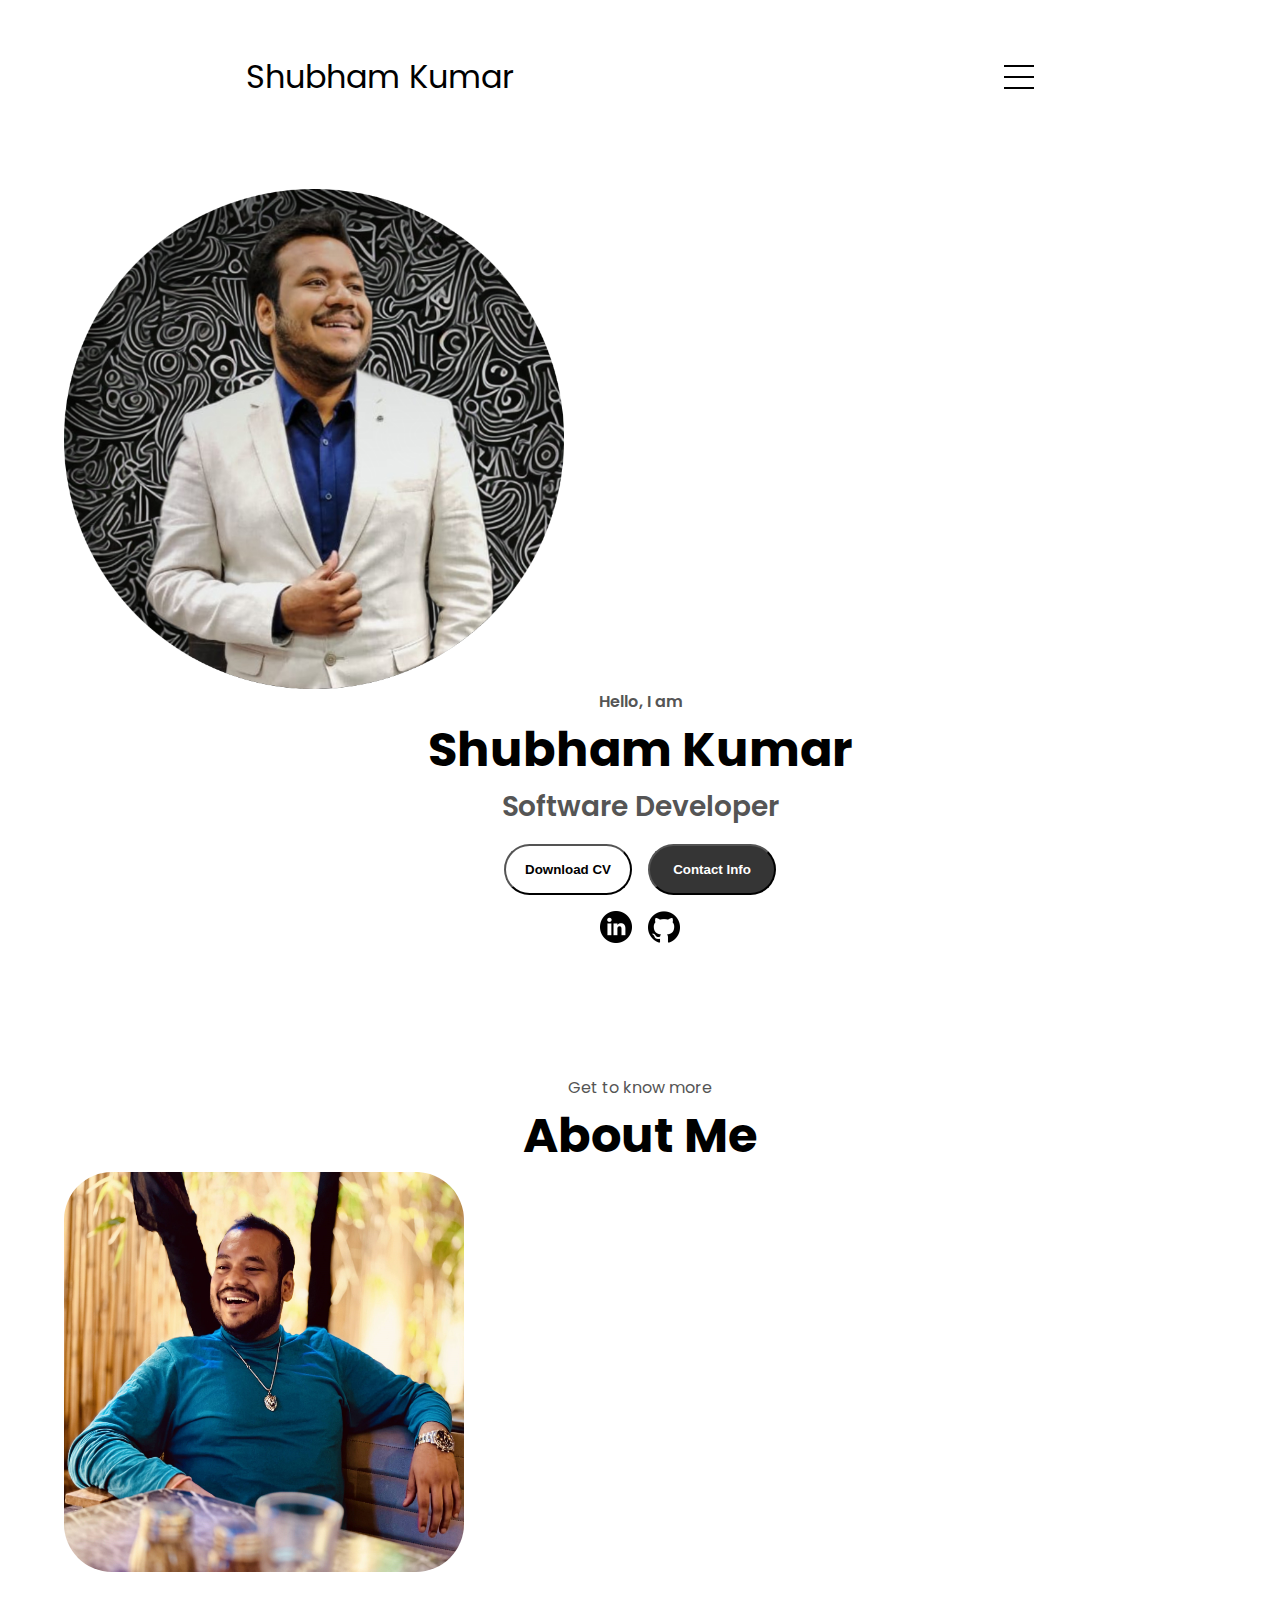
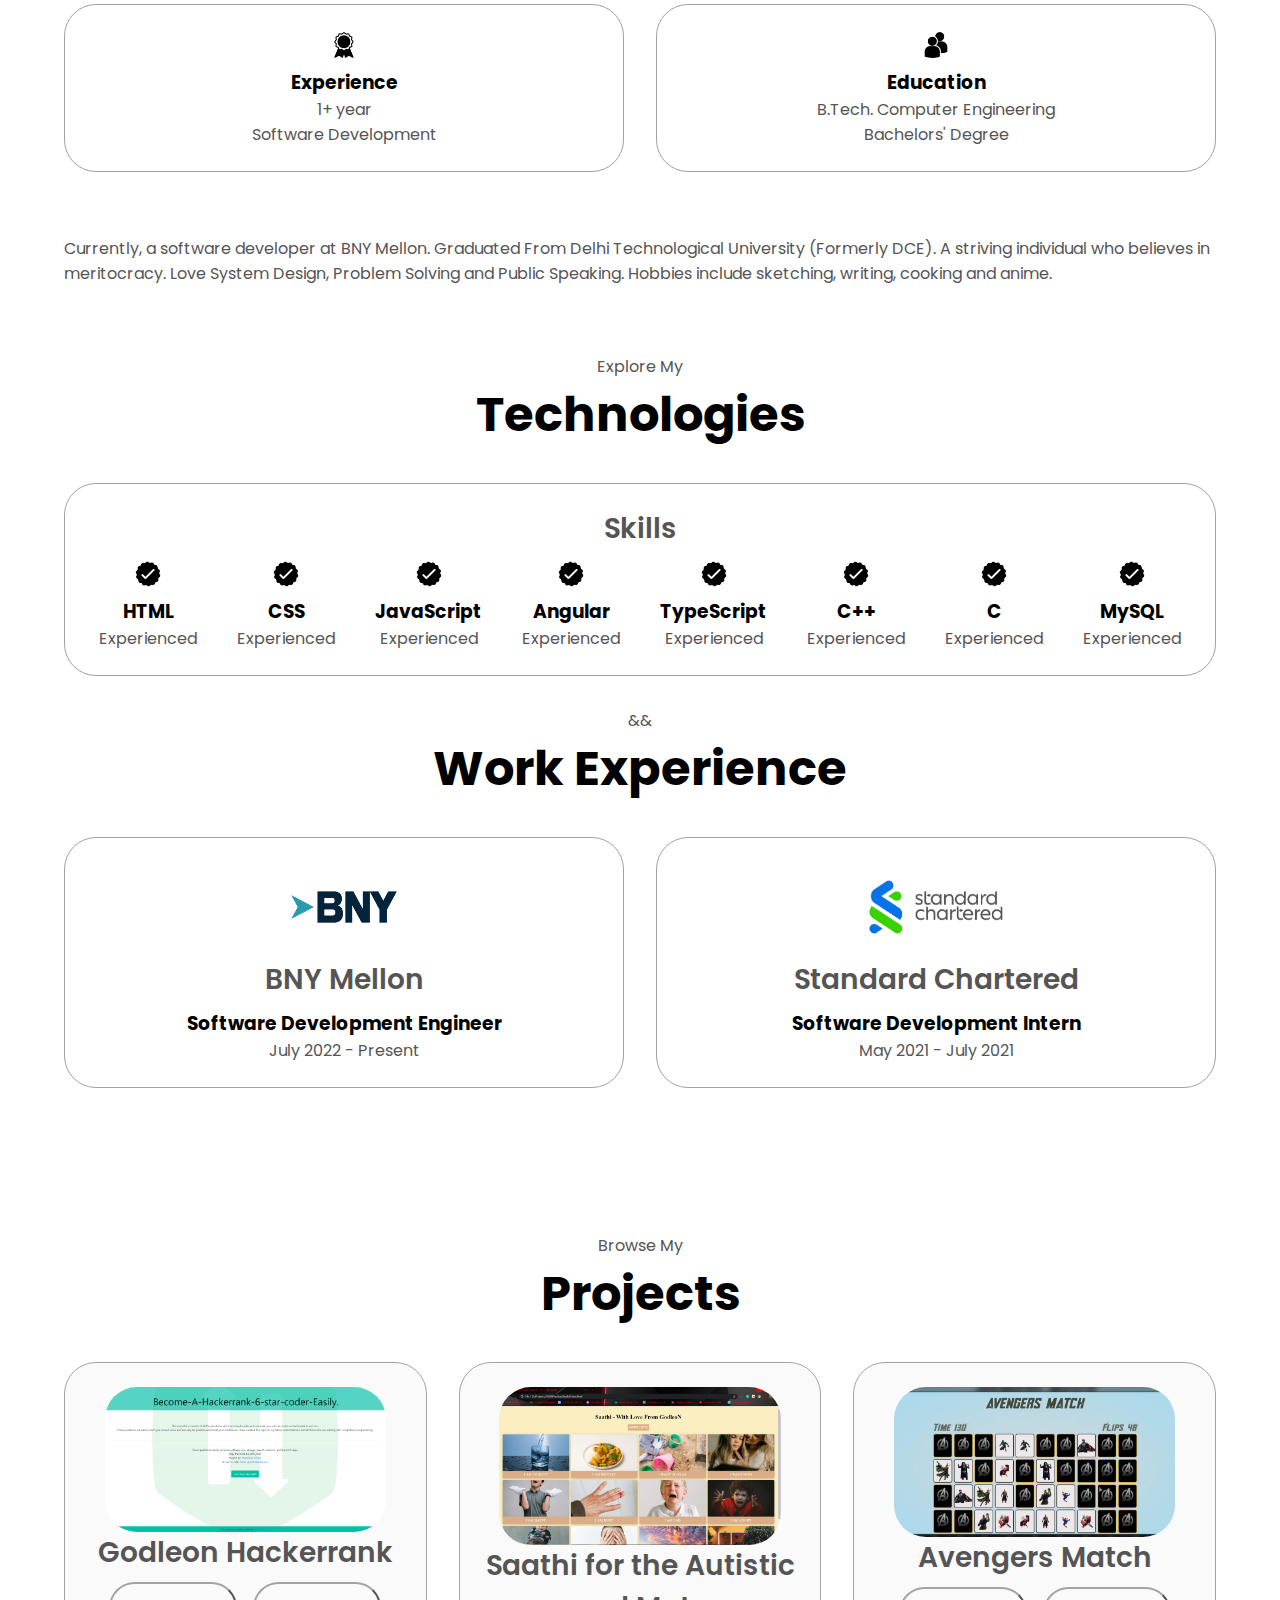
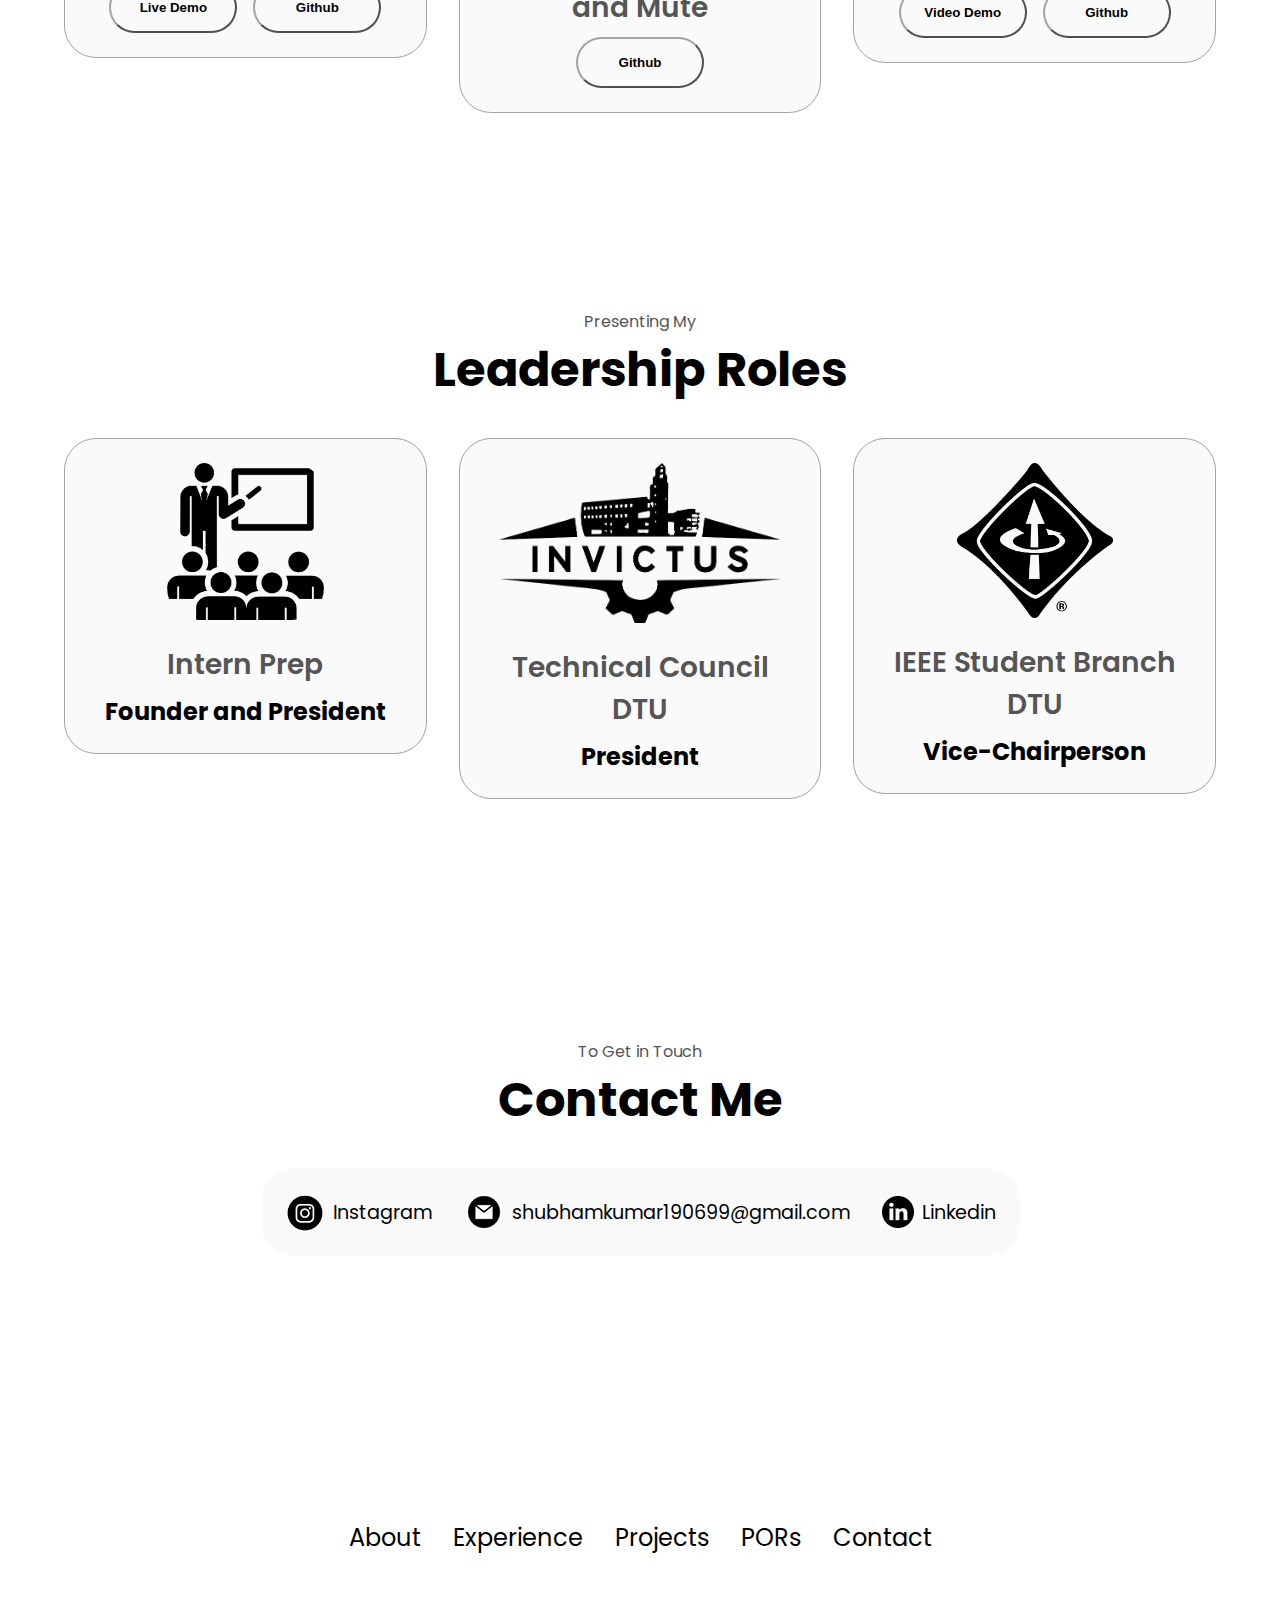
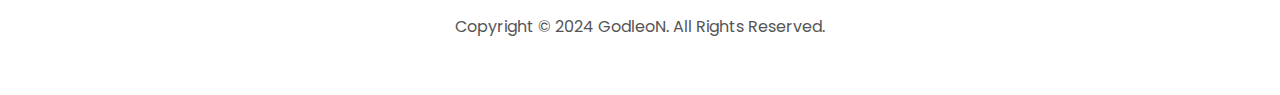
<file: landingpage.html>
<!DOCTYPE html>
<html lang="en">
<head>
    <meta charset="UTF-8">
    <meta http-equiv="X-UA-Compatible" content="IE=edge">
    <meta name="viewport" content="width=device-width, initial-scale=1.0">
    <title>My Portfolio</title>
    <link rel="stylesheet" href="styles.css">
    <link rel="stylesheet" href="mediaqueries.css">
</head>
<body>
    <nav id="desktop-nav">
        <div class="logo">Shubham Kumar</div>
        <div>
            <ul class="nav-links">
                <li><a href="#about">About</a></li>
                <li><a href="#experience">Experience</a></li>
                <li><a href="#projects">Projects</a></li>
                <li><a href="#positions">PORs</a></li>
                <li><a href="#contact">Contact</a></li>
            </ul>
        </div>
    </nav>
    <nav id="hamburger-nav">
        <div class="logo">Shubham Kumar</div>
        <div class="hamburger-menu">
            <div class="hamburger-icon" onclick="toggleMenu()">
                <span></span>
                <span></span>
                <span></span>
            </div>
            <div class="menu-links">
                <li><a href="#about" onclick="toggleMenu()">About</a></li>
                <li><a href="#experience" onclick="toggleMenu()">Experience</a></li>
                <li><a href="#projects" onclick="toggleMenu()">Projects</a></li>
                <li><a href="#positions" onclick="toggleMenu()">PORs</a></li>
                <li><a href="#contact" onclick="toggleMenu()">Contact</a></li>
            </div>
        </div>
    </nav>
    <section id="profile">
        <div class="section__pic-container profile-pic">
            <img src="./assets/profile-pic.png" alt="profile picture">
        </div>
        <div class="section__text">
            <p class="section__text__p1">
                Hello, I am
            </p>
            <h1 class="title">Shubham Kumar</h1>
            <p class="section__text__p2">Software Developer</p>
            <div class="btn-container">
                <button class="btn btn-color-1" onclick="window.open('./assets/ShubhamKumar_TechnicalResume2023.pdf')">
                Download CV
                </button>
                <button class="btn btn-color-2" onclick="location.href='#contact'">
                Contact Info
                </button>
            </div>
            <div id="socials-container">
                <img src="./assets/linkedin.png" alt="my linkedin"
                class="icon" onclick="window.open('https://www.linkedin.com/in/shubham-kumar-83b39a168/' , '_blank', 'noopener, noreferrer')">
                <img src="./assets/github.png" alt="my github" class="icon"
                onclick="window.open('https://github.com/shubham-godleon' , '_blank', 'noopener, noreferrer')">
            </div>
        </div>
    </section>
    <section id="about">
        <p class="section__text__p1">Get to know more</p>
        <h1 class="title">About Me</h1>
        <div class="section-container">
            <div class="section__pic-container">
                <img src="./assets/about-pic.jpg" alt="Profile picture" class="about-pic">
            </div>
            <div class="about-details-container">
                <div class="about-containers">
                    <div class="details-container">
                        <img src="./assets/experience.png" alt="experience icon" class="icon">
                        <h3>Experience</h3>
                        <p>1+ year <br> Software Development</p>
                    </div>
                    <div class="details-container">
                        <img src="./assets/education.png" alt="education icon" class="icon">
                        <h3>Education</h3>
                        <p>B.Tech. Computer Engineering <br> Bachelors' Degree</p>
                    </div>
                </div>
                <div class="text-container">
                    <p>Currently, a software developer at BNY Mellon. Graduated From Delhi Technological University (Formerly DCE). A striving individual who believes in meritocracy. Love System Design, Problem Solving and Public Speaking. Hobbies include sketching, writing, cooking and anime.</p>
                </div>
            </div>
        </div>
        <img src="./assets/arrow.png" alt="arrow icon" class="icon arrow" onclick="location.href='#experience'">
    </section>
    <section id="experience">
        <p class="section__text__p1">
            Explore My
        </p>
        <h1 class="title">Technologies</h1>
        <div class="experience-details-container">
            <div class="about-containers">
                <div class="details-container">
                    <h2 class="experience-sub-title">Skills</h2>
                    <div class="article-container">
                        <article>
                            <img src="./assets/checkmark.png" alt="Experience icon"
                            class="icon">
                            <div>
                                <h3>HTML</h3>
                                <p>Experienced</p>
                            </div>
                        </article>
                        <article>
                            <img src="./assets/checkmark.png" alt="Experience icon" class="icon">
                            <div>
                                <h3>CSS</h3>
                                <p>Experienced</p>
                            </div>
                        </article>
                        <article>
                            <img src="./assets/checkmark.png" alt="Experience icon" class="icon">
                            <div>
                                <h3>JavaScript</h3>
                                <p>Experienced</p>
                            </div>
                        </article>
                        <article>
                            <img src="./assets/checkmark.png" alt="Experience icon" class="icon">
                            <div>
                                <h3>Angular</h3>
                                <p>Experienced</p>
                            </div>
                        </article>
                        <article>
                            <img src="./assets/checkmark.png" alt="Experience icon" class="icon">
                            <div>
                                <h3>TypeScript</h3>
                                <p>Experienced</p>
                            </div>
                        </article>
                        <article>
                            <img src="./assets/checkmark.png" alt="Experience icon" class="icon">
                            <div>
                                <h3>C++</h3>
                                <p>Experienced</p>
                            </div>
                        </article>
                        <article>
                            <img src="./assets/checkmark.png" alt="Experience icon" class="icon">
                            <div>
                                <h3>C</h3>
                                <p>Experienced</p>
                            </div>
                        </article>
                        <article>
                            <img src="./assets/checkmark.png" alt="Experience icon" class="icon">
                            <div>
                                <h3>MySQL</h3>
                                <p>Experienced</p>
                            </div>
                        </article>
                    </div>
                </div>
            </div>
        </div>
        <p class="section__text__p1">
            &&
        </p>
        <h1 class="title">Work Experience</h1>
        <div class="experience-details-container">
            <div class="about-containers">
                <div class="details-container">
                    <img src="./assets/bny-mellon-logo.png" alt="bny logo" class="company-logo">
                    <h2 class="experience-sub-title">BNY Mellon</h2>
                    <h3>Software Development Engineer</h3>
                    <p>July 2022 - Present</p>

                </div>
                <div class="details-container">
                    <img src="./assets/scb-logo.png" alt="scb logo" class="company-logo">
                    <h2 class="experience-sub-title">Standard Chartered</h2>
                    <h3>Software Development Intern</h3>
                    <p>May 2021 - July 2021</p>
                </div>
            </div>
        </div>
        <img src="./assets/arrow.png" alt="arrow icon" class="icon arrow" onclick="location.href='#projects'">
    </section>
    <section id="projects">
        <p class="section__text__p1">Browse My</p>
        <h1 class="title">Projects</h1>
        <div class="experience-details-container">
            <div class="about-containers">
            <div class="details-container color-container">
                <div class="article-container">
                    <img src="./assets/project-hackkerrank.png" alt="project 1" class="project-img">
                </div>
                <div class="experience-sub-title">Godleon Hackerrank</div>
                <div class="btn-container">
                    <button class="btn btn-color-1 project-btn" onclick="window.open('https://shubham-godleon.github.io/GodleoN-HackerranK/index.html' , '_blank', 'noopener, noreferrer')">Live Demo</button>
                    <button class="btn btn-color-1 project-btn"
                        onclick="window.open('https://github.com/shubham-godleon/GodleoN-HackerranK' , '_blank', 'noopener, noreferrer')">Github</button>
                </div>
            </div>
            <div class="details-container color-container">
                <div class="article-container">
                    <img src="./assets/Saathi.png" alt="project 2" class="project-img">
                </div>
                <div class="experience-sub-title">Saathi for the Autistic and Mute</div>
                <div class="btn-container">
                    <button class="btn btn-color-1 project-btn"
                        onclick="window.open('https://github.com/shubham-godleon/Saathi-for-the-Autistic-and-Mute' , '_blank', 'noopener, noreferrer')">Github</button>
                </div>
            </div>
            <div class="details-container color-container">
                <div class="article-container">
                    <img src="./assets/avengersmatch.png" alt="project 3" class="project-img">
                </div>
                <div class="experience-sub-title">Avengers Match</div>
                <div class="btn-container">
                    <button class="btn btn-color-1 project-btn"
                        onclick="window.open('https://www.linkedin.com/posts/shubham-kumar-83b39a168_webdevelopment-frontend-gamedevelopment-activity-6801607651802259456-kmtL?utm_source=share&utm_medium=member_desktop' , '_blank', 'noopener, noreferrer')">Video
                        Demo</button>
                    <button class="btn btn-color-1 project-btn"
                        onclick="window.open('https://github.com/shubham-godleon/avengersmatch' , '_blank', 'noopener, noreferrer')">Github</button>
                </div>
            </div>
            </div>
        </div>
        <img src="./assets/arrow.png" alt="arrow icon" class="icon arrow" onclick="location.href='#positions'">
    </section>
    <section id="positions">
        <p class="section__text__p1">Presenting My</p>
        <h1 class="title">Leadership Roles</h1>
        <div class="experience-details-container">
            <div class="about-containers">
                <div class="details-container color-container">
                    <div class="article-container">
                        <img src="./assets/Founder.png" alt="founder" class="position-img intern">
                    </div>
                    <div class="experience-sub-title">Intern Prep</div>
                    <h2>Founder and President</h2>
                </div>
                <div class="details-container color-container">
                    <div class="article-container">
                        <img src="./assets/invictus.png" alt="president" class="position-img invictus">
                    </div>
                    <div class="experience-sub-title">Technical Council DTU </div> 
                    <h2>President</h2>
                </div>
                <div class="details-container color-container">
                    <div class="article-container">
                        <img src="./assets/IEEE.png" alt="vicechairperson" class="position-img ieee">
                    </div>
                    <div class="experience-sub-title">IEEE Student Branch DTU</div>
                    <h2>Vice-Chairperson</h2>
                </div>
            </div>
        </div>
        <img src="./assets/arrow.png" alt="arrow icon" class="icon arrow" onclick="location.href='#contact'">
    </section>
    <section id="contact">
        <p class="section__text__p1">To Get in Touch</p>
        <h1 class="title">Contact Me</h1>
        <div class="contact-info-upper-container">
            <div class="contact-info-container">
                <img src="./assets/insta.png" alt="insta icon" class="icon contact-icon insta-icon">
                <p><a href="https://www.instagram.com/go.d.leon/"  target="_blank" rel="noopener noreferrer">Instagram</a></p>
            </div>
            <div class="contact-info-container">
                <img src="./assets/email.png" alt="email icon" class="icon contact-icon email-icon">
                <p><a href="mailto:shubhamkumar190699@gmail.com" target="_blank" rel="noopener noreferrer">shubhamkumar190699@gmail.com</a></p>
            </div>
            <div class="contact-info-container">
                <img src="./assets/linkedin.png" alt="linkedin icon" class="icon contact-icon">
                <p><a href="https://www.linkedin.com/in/shubham-kumar-83b39a168/" target="_blank" rel="noopener noreferrer">Linkedin</a></p>
            </div>
        </div>
    </section>
    <footer>
        <nav>
            <div class="nav-links-container">
                <ul class="nav-links">
                    <li><a href="#about">About</a></li>
                    <li><a href="#experience">Experience</a></li>
                    <li><a href="#projects">Projects</a></li>
                    <li><a href="#positions">PORs</a></li>
                    <li><a href="#contact">Contact</a></li>
                </ul>
            </div>
        </nav>
        <p>Copyright &#169; 2024 GodleoN. All Rights Reserved.</p>
    </footer>
    <script src="script.js"></script>
</body>
</html>
</file>
<file: styles.css>
/* General Styling */
@import url('https://fonts.googleapis.com/css2?family=Poppins:wght@300;400;500;600&display=swap');

* {
    margin: 0;
    padding: 0;
}

body {
    font-family: 'Poppins', sans-serif;
}

html {
    scroll-behavior: smooth;
}

p {
    color: rgb(85,85,85);
}

/* Transition */

a, .btn {
    transition: all 300ms ease;
}

/* Desktop Navigation */

nav, .nav-links {
    display: flex;
}

nav {
    justify-content: space-around;
    align-items: center;
    height: 17vh;
}

.nav-links {
    gap: 2rem;
    list-style: none;
    font-size: 1.5rem;
}

a {
    color: black;
    text-decoration: none;
    text-decoration-color: white;
}

a:hover {
    color: grey;
    text-decoration: underline;
    text-underline-offset: 1rem;
    text-decoration-color: rgb(181, 181, 181);
}

.logo {
    font-size: 2rem;
}

.logo:hover {
    cursor: default;
}

/* Hamburger Menu */
#hamburger-nav {
    display: none;
}

.hamburger-menu {
    position: relative;
    display: inline-block;
}

.hamburger-icon {
    display: flex;
    flex-direction: column;
    justify-content: space-between;
    height: 24px;
    width: 30px;
    cursor: pointer;
}

.hamburger-icon span{
    width: 100%;
    height: 2px;
    background-color: black;
    transition: all 0.3 ease-in-out;
}

.menu-links {
    position: absolute;
    top: 100%;
    right: 0%;
    background-color: white;
    width: fit-content;
    max-height: 0;
    overflow: auto;
    transition: all 0.3 ease-in-out;
}

.menu-links a{
    display: block;
    padding: 10px;
    text-align: center;
    font-size: 1.5rem;
    color: black;
    text-decoration: none;
    transition: all 0.3 ease-in-out;
}

.menu-links li{
    list-style: none;
}

.menu-links.open {
    max-height: 300px;
}

.hamburger-icon.open span:first-child {
    transform: rotate(45deg) translate(10px , 5px);
}

.hamburger-icon.open span:nth-child(2) {
    opacity: 0;
}

.hamburger-icon.open span:last-child {
    transform: rotate(-45deg) translate(10px, -5px);
}

.hamburger-icon span:first-child {
    transform: none;
}

.hamburger-icon span:nth-child(2) {
    opacity: 1;
}
.hamburger-icon span:last-child {
    transform: none;
}

/* Sections */

section {
    padding-top: 4vh;
    height: 96vh;
    margin: 0 10rem;
    box-sizing: border-box;
    min-height: fit-content;
}

/* profile section */

#profile {
    display: flex;
    justify-content: center;
    gap: 5rem;
    height: 80vh;
}

.section-container {
    display: flex;
    gap: 2rem;
    height: 80%;
}

.section__pic-container{
    display: flex;
    margin: auto 0;
}

.profile-pic {
    height: 500px;
    width: 500px;
}

.about-pic {
    height: 400px;
    width: 400px;
}

.section__text{
    align-self: center;
    text-align: center;
}

.section__text p {
    font-weight: 600;
}

.section__text__p1 {
    text-align: center;
}

.section__text__p2{
    font-size: 1.75rem;
    margin-bottom: 1rem;
}

.title {
    font-size: 3rem;
    text-align: center;
}

#socials-container {
    display: flex;
    justify-content: center;
    margin-top: 1rem;
    gap: 1rem;
}

/* Icons */

.icon {
    cursor: pointer;
    height: 2rem;
}

/* Buttons */

.btn-container {
    display: flex;
    justify-content: center;
    gap: 1rem;
}

.btn {
    font-weight: 600;
    transition: all 300ms ease;
    padding: 1rem;
    width: 8rem;
    border-radius: 2rem;
}

.btn-color-1,
.btn-color-2 {
    border: rgb(53, 53, 53) o.1rem solid;
}

.btn-color-1:hover,
.btn-color-2:hover {
    cursor: pointer;

}

.btn-color-1 {
    background: none;
}

.btn-color-2:hover {
    background: black;
}

.btn-color-1:hover,
.btn-color-2 {
    background: rgb(53, 53, 53);
    color: white;
}

.btn-color-1:hover {
    border: white 0.1rem solid;
}

.btn-container {
    gap: 1rem;
}

/* about section */

#about {
    position: relative;
}

.about-containers {
    gap: 2rem;
    margin-bottom: 2rem;
    margin-top: 2rem;
}

.about-details-container {
    justify-content: center;
    flex-direction: column;
}

.about-containers, .about-details-container {
    display: flex;
    gap: 2rem;
    margin-top: 2rem;
}

.about-pic {
    border-radius: 3rem;
}

.arrow {
    position: absolute;
    right: -5rem;
    bottom: 2.5rem;
}

.details-container {
    padding: 1.5rem;
    flex: 1;
    background: white;
    border-radius: 2rem;
    border: rgb(53, 53, 53) 0.1rem solid;
    border-color: rgb(163, 163, 163);
    text-align: center; 
    height: 60%;
}

/* Experience Section */

#experience {
    position: relative;
}

.experience-sub-title {
    color: rgb(85, 85, 85);
    font-weight: 600;
    font-size: 1.75rem;
    margin-bottom: 0.5rem;
}

.experience-details-container {
    display: flex;
    justify-content: center;
    flex-direction: column;
    margin-top: 0.5rem;
    flex-wrap: wrap;
}

.article-container {
    display: flex;
    text-align: center;
    flex-wrap: wrap;
    flex-direction: row;
    gap: 2.5rem;
    justify-content: center;
    vertical-align: middle;
}

.article {
    display: flex;
    width: 10rem;
    justify-content: center;
    align-items: center;
    gap: 0.5rem;
}

article .icon {
    cursor: default;
}

.company-logo {
    height: 90px;
    width: 170px;
}

/* projects */

#projects {
    position: relative;
    margin-top: 3rem ;
    justify-content: center;
    align-items: center;
    text-align: center;
}

.color-container {
    border-color: rgb(163, 163, 163);
    background: rgb(250, 250, 250);
}

.project-img {
    border-radius: 2rem;
    width: 90%;
    height: 90%;
}

.position-img {
    border-radius: 2rem;
    margin-bottom: 1.5rem;
}

.invictus {
    width: 90%;
    height: 90%;
}

.intern,
.ieee {
    width: 50%;
    height: 50%;
}

.project-title {
    margin: 1rem;
    color: black;
}

.project-btn {
    color: black;
    border-color: rgb(163, 163, 163);
}

/* positions */

#positions {
    position: relative;
    margin-top: 8rem;
}

/* contact  */

#contact {
    display: flex;
    justify-content: center;
    flex-direction: column;
    height: 70vh;
}

.contact-info-upper-container {
    display: flex;
    justify-content: center;
    border-radius: 2rem;
    border: rgb(53, 53, 53) 0.1 rem solid;
    border-color: rgb(163, 163, 163);
    background: rgb(250, 250, 250);
    margin: 2rem auto;
    padding: 0.5rem;
}

.contact-info-container {
    display: flex;
    align-items: center;
    justify-content: center;
    gap: 0.5rem;
    margin: 1rem;
}

.contact-info-container p {
    font-size: larger;
}

.contact-icon {
    cursor: default;
}

.email-icon,
.insta-icon {
    height: 2.5rem;
}

/* footer */
footer {
    height: 26vh;
    margin: 0 1rem;
}

footer p {
    text-align: center;
}

/* counter */

.counter {
    font-size: 1rem;
    text-align: right;
    margin-top: 2rem;
}

.counter-img {
    margin-top: 1%;
}
</file>
<file: mediaqueries.css>
@media screen and (max-width: 1400px) {
    #profile {
        height: 83vh;
        margin-bottom: 6rem;
    }
    .about-containers {
        flex-wrap: wrap;
    }
}

@media screen and (max-width: 1367px) {
    
    #desktop-nav {
        display: none;
    }

    #hamburger-nav {
        display: flex;
    }
    
    #experience, .experience-details-container {
        margin-top: 2rem;
    }

    #profile, .section-container {
        display: block;
    }
    .arrow {
        display: none;
    }

    section, .section-container {
        height: fit-content;
    }

    section {
        margin: 0 5%;
    };

    .section__pic-container {
        width: 275px;
        height: 275px;
        margin: 0 auto 2rem;
    }

    .about-containers {
        margin-top: 0;
    }
}

@media screen and (max-width: 600px) {
    #contact, footer {
        height: 40vh;
    }

    #profile {
        height: 83vh;
        margin-bottom: 0;
    }

    article {
        font-size: 1rem;
    }

    footer nav {
        height: fit-content;
        margin-bottom: 2rem;
    }

    .about-containers, .contact-info-upper-container, .btn-container { 
        flex-wrap: wrap;
    }

    .about-pic {
        width: 250px;
        height: 250px;
    }

    .about-details-container {
        margin-top: 6rem;
    }

    .contact-info-container {
        margin: 0;
    }

    .contact-info-container p, .nav-links li a {
        font-size: 1rem;
    }

    .experience-sub-title {
        font-size: 1.25rem;
    }

    .logo {
        font-size: 1.5rem;
    }

    .nav-links {
        flex-direction: column;
        gap: 0.5rem;
        text-align: center;
    }

    .section__pic-container {
        width: auto;
        height: 46vw;
        justify-content: center;
        margin-bottom: 1.5rem;
    }

    .section__text__p2 {
        font-size: 1.25rem;
    }

    .title {
        font-size: 2rem;
    }

    .text-container {
        text-align: justify;
    }
    
    .menu-links {
        background: rgba(255, 255, 255, 0.8);
    }
}
</file>
